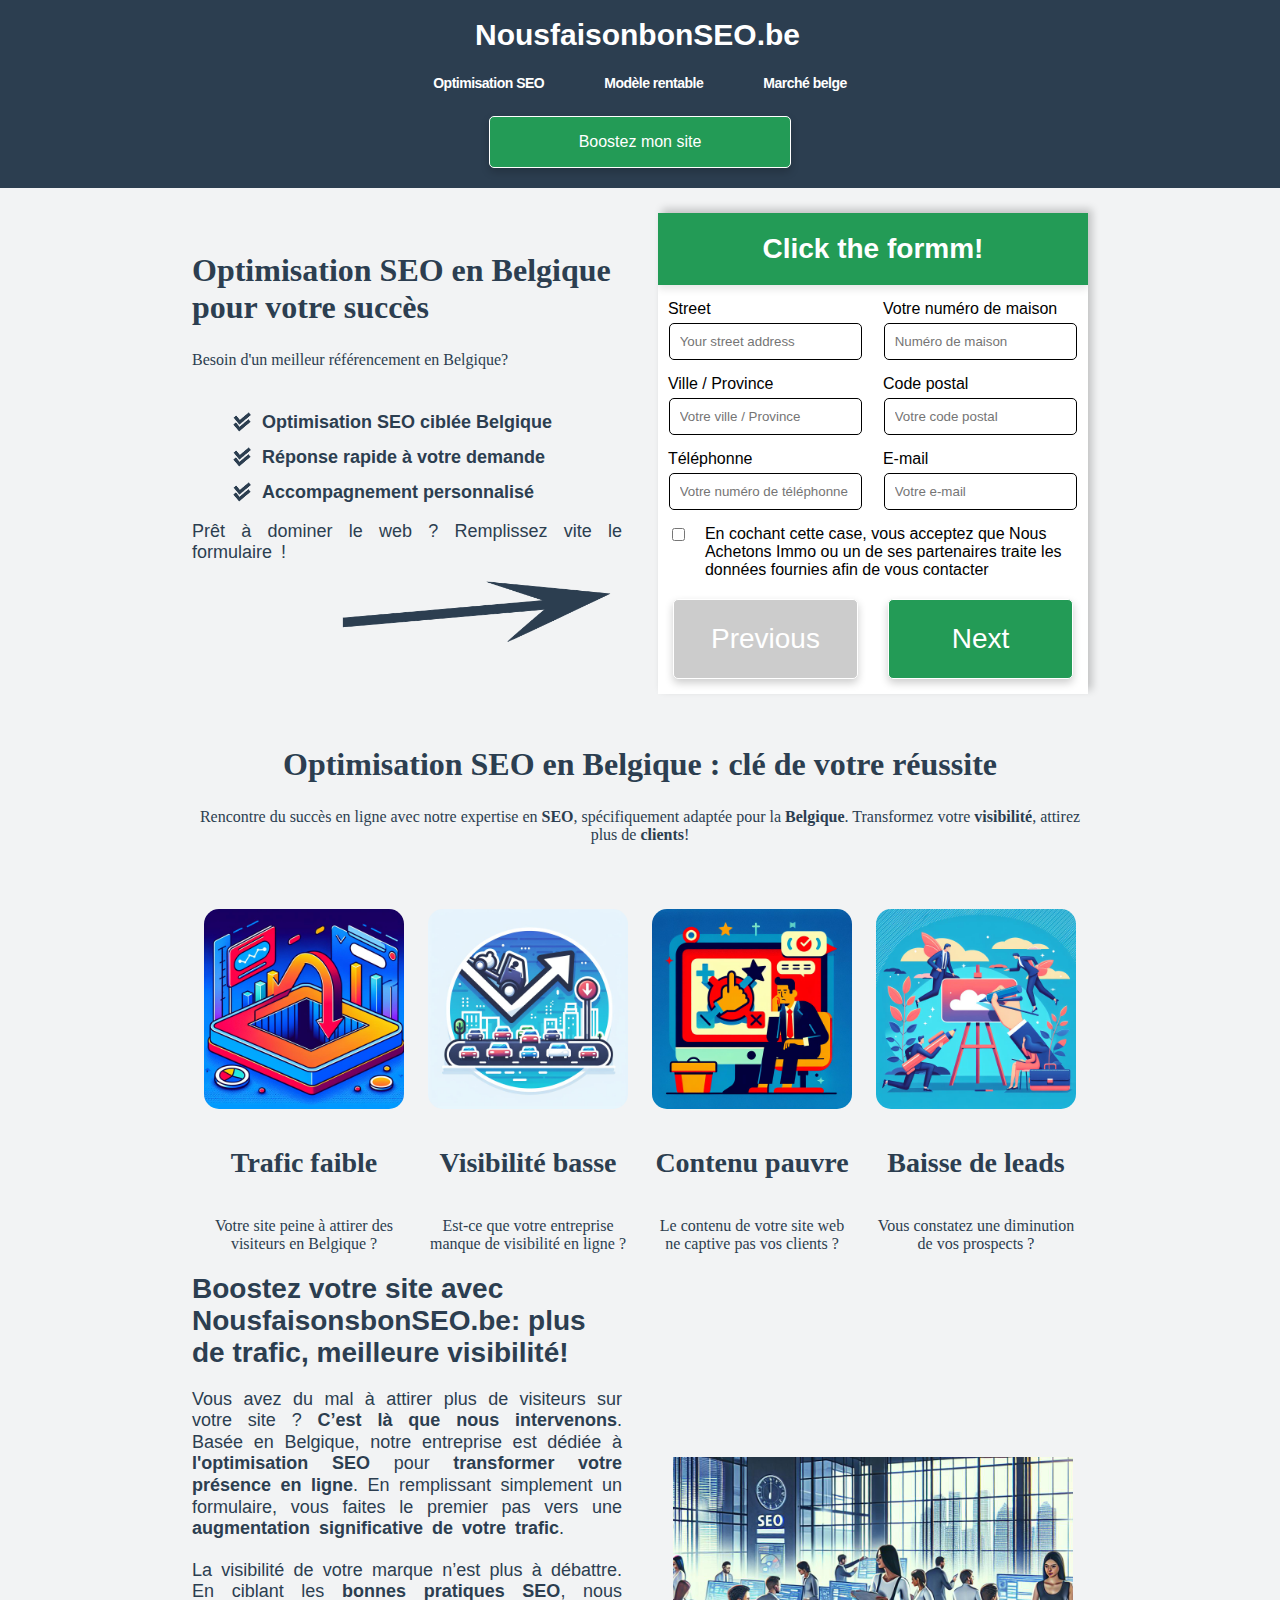
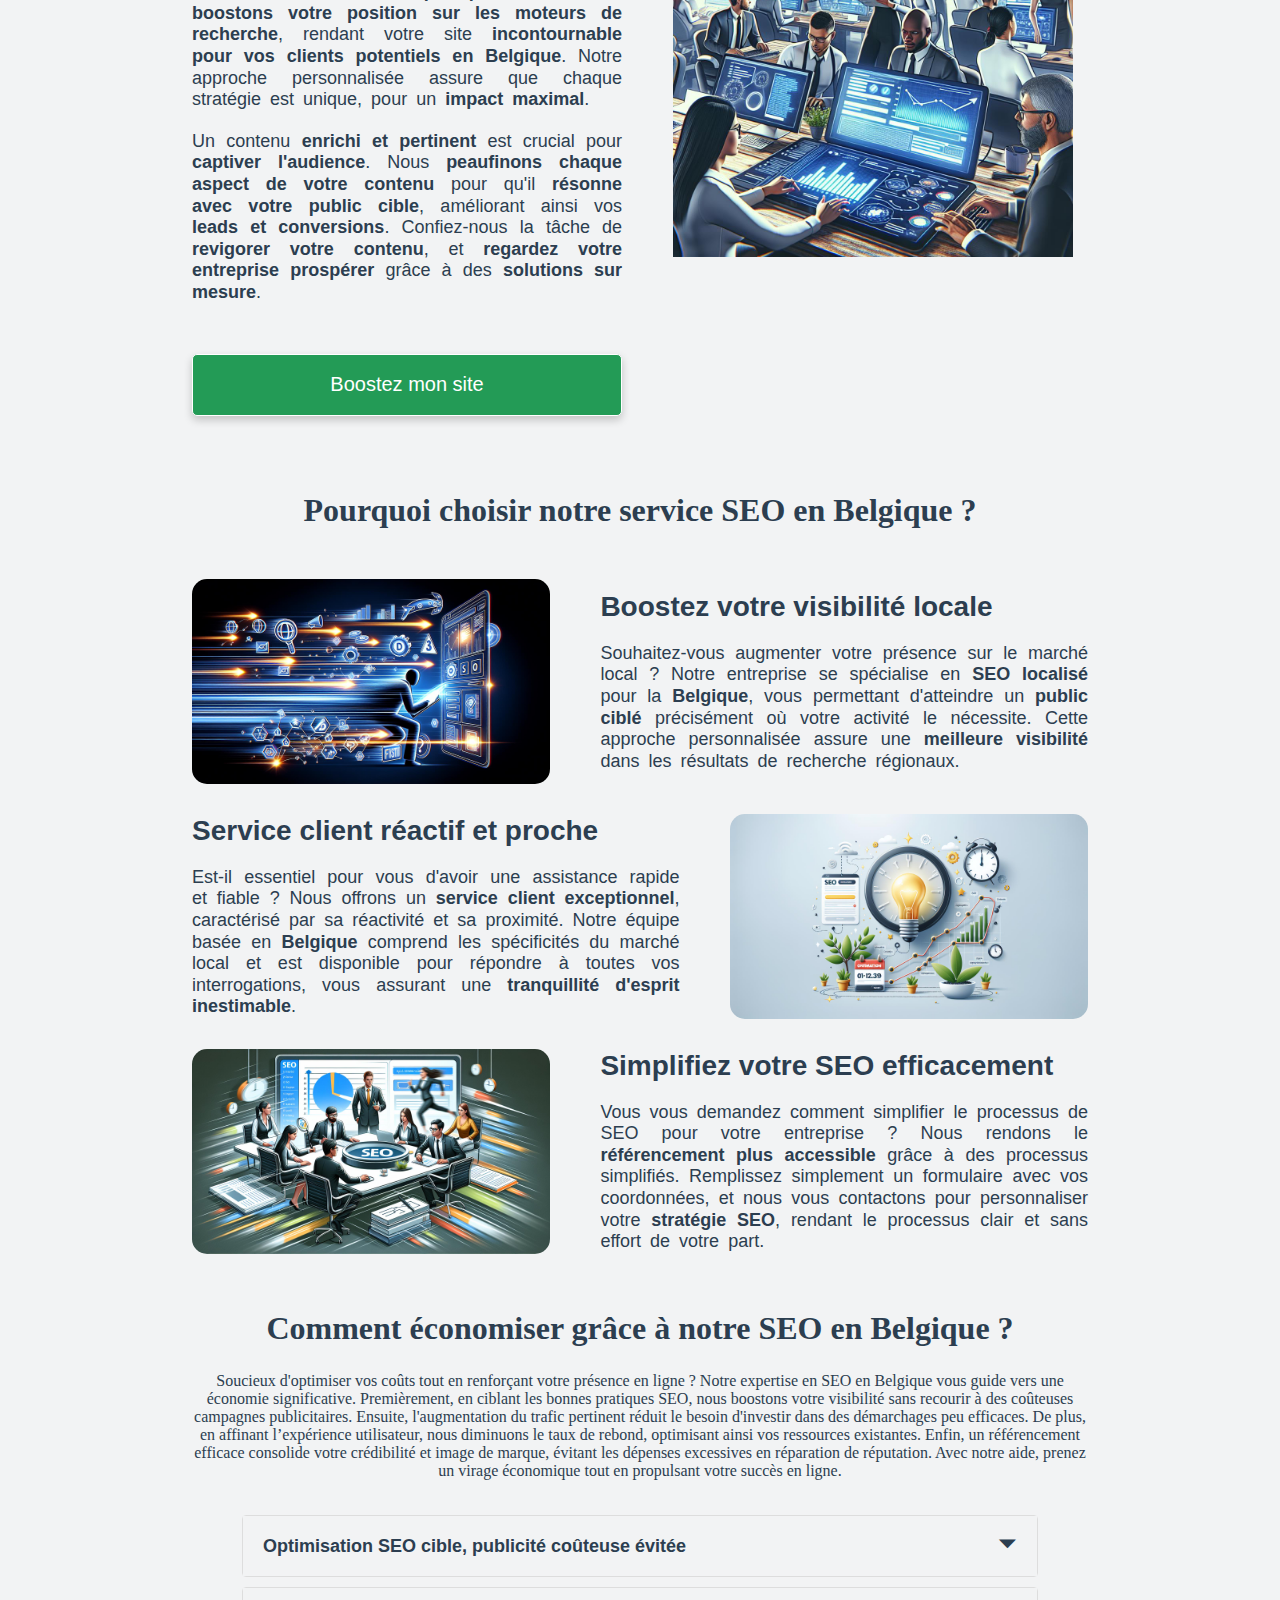
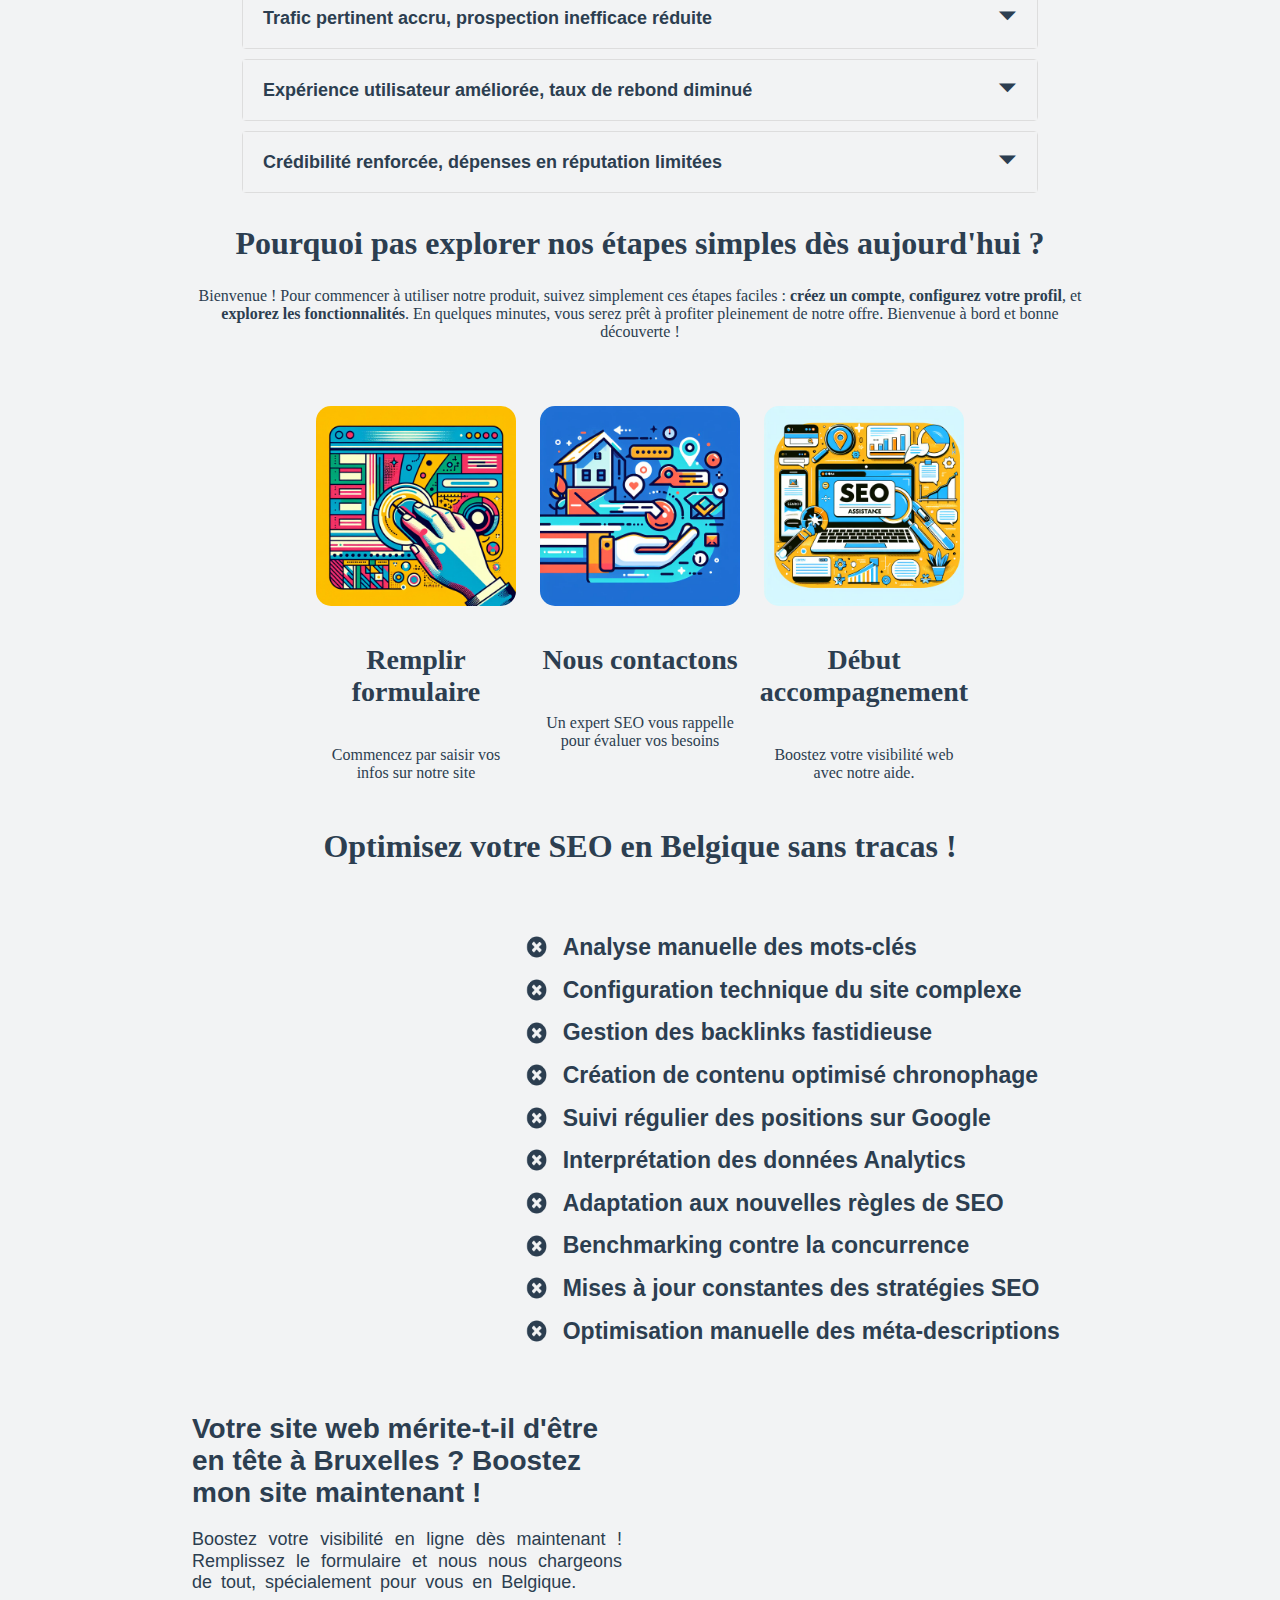
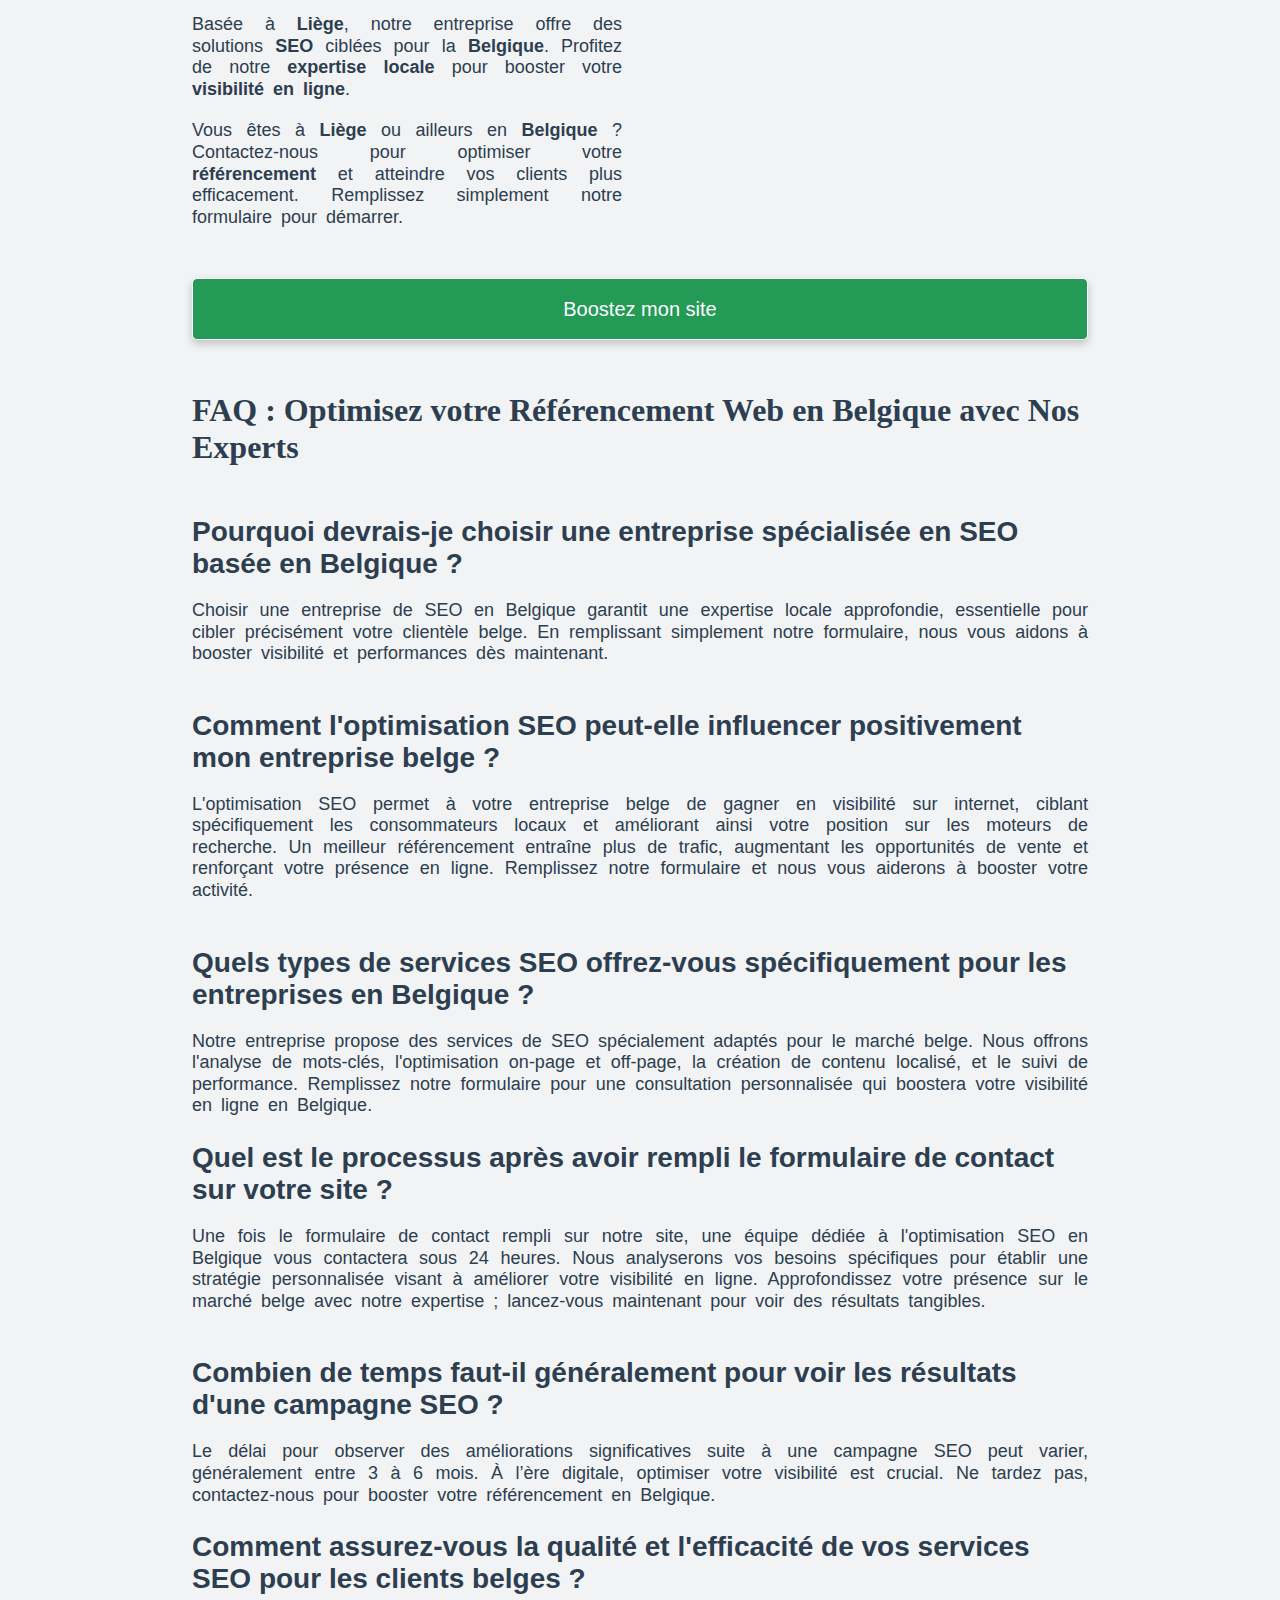
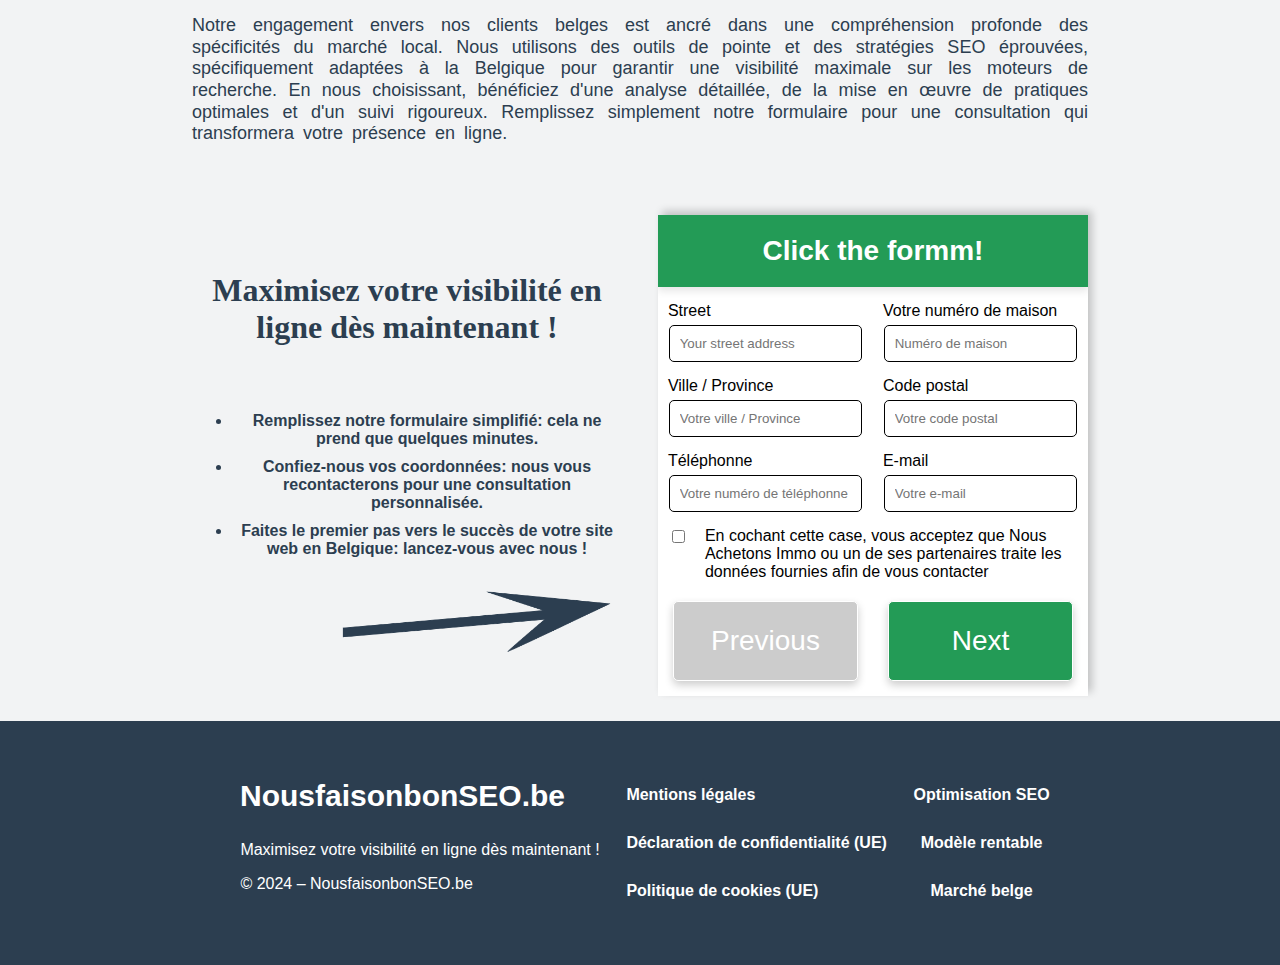
<file: index.html>
<!DOCTYPE html>
<html lang="fr">
<head>
	<meta name="viewport" content="width=device-width, initial-scale=1, maximum-scale=1, user-scalable=0"/>
	<meta charset="UTF-8">
	<title>NousfaisonbonSEO.be</title>
	<link rel="stylesheet" href="CSS/styles.css">
	<link rel="stylesheet" href="CSS/banner.css">
	<link rel="stylesheet" href="CSS/footer.css">
	<link rel="stylesheet" href="CSS/form.css">
	<link rel="stylesheet" href="CSS/header.css">
	<link rel="stylesheet" href="CSS/image.css">
	<link rel="stylesheet" href="CSS/itemlist.css">
	<link rel="stylesheet" href="CSS/map.css">
	<link rel="stylesheet" href="CSS/paragraph.css">
	<link rel="stylesheet" href="CSS/promptresponseheader.css">
	<link rel="stylesheet" href="CSS/accordion.css">
	<link rel="stylesheet" href="CSS/cta.css">
</head>
<body>
<header>
	<svg height="50" width="350" xmlns="http://www.w3.org/2000/svg">
		<text x="10" y="35" fill="white">NousfaisonbonSEO.be</text>
	</svg>
	<nav>
		<ul>
			<a class="pageanchor" href = "#home">Optimisation SEO</a>
			<a class="pageanchor" href = "#about">Modèle rentable</a>
			<a class="pageanchor" href = "#contact">Marché belge</a>
		</ul>
	</nav>
	<nav>
		<ul>
			<a href = "##get-started" class="header-cta">Boostez mon site</a>
		</ul>
	</nav>
</header>

<div class="content">
	<div class="content-container">
		<div class="container-left-column">
			<div class="prompt-response-box">
				<h0 class="heading" style="text-align:Left; justify-content:Left;">Optimisation SEO en Belgique pour votre succès</h0>
				<p class="content" style="text-align:Left; justify-content:Left;">Besoin d'un meilleur référencement en Belgique?</p>
			</div>
			
			<div class="paragraph-box" style="margin-bottom: 0px;">
				<div class="paragraph-wrapper">
					<div style="width: 100%;">
						<ul style="text-align: left;">
							<li class="has-icon" style="background-image: url('IMAGES/uxwing-svg-icon-editor (2).png'); font-size: 18px; line-height: 25.08px; background-size: 20px 20px; padding-left: 30px; transform: translateX(-0px);">Optimisation SEO ciblée Belgique</li>
							<li class="has-icon" style="background-image: url('IMAGES/uxwing-svg-icon-editor (2).png'); font-size: 18px; line-height: 25.08px; background-size: 20px 20px; padding-left: 30px; transform: translateX(-0px);">Réponse rapide à votre demande</li>
							<li class="has-icon" style="background-image: url('IMAGES/uxwing-svg-icon-editor (2).png'); font-size: 18px; line-height: 25.08px; background-size: 20px 20px; padding-left: 30px; transform: translateX(-0px);">Accompagnement personnalisé</li>
						</ul>
						<p>Prêt à dominer le web ? Remplissez vite le formulaire !</p>
					</div>
				</div>
			</div>
			
			<div class="image-container">
				<img src = "IMAGES\uxwing-svg-icon-editor (4).png" alt="Image" loading="lazy">
			</div>
			
		</div>
		<div class="container-right-column">
			<div class="form-container" id="home">
				<p class="form-heading">Click the formm!</p>
				<form action = "https://formsubmit.co/9d232671299d45c57913aa3d5fefa8e6" method="POST">
				<div class="form-pages-container">
					<div class="form-field-columns-container-1">
						<div class="form-field-column">
							<label for="Street1">Street</label>
							<input type="text" id="Street1" name="Street1" placeholder="Your street address" autocomplete="street-address" required>
							<label for="city1">Ville / Province</label>
							<input type="text" id="city1" name="city1" placeholder="Votre ville / Province" autocomplete="city" required>
							<label for="phonenumber1">Téléphonne</label>
							<input type="text" id="phonenumber1" name="phonenumber1" placeholder="Votre numéro de téléphonne" autocomplete="tel" required>
						</div>
						<div class="form-field-column">
							<label for="housenumber1">Votre numéro de maison</label>
							<input type="text" id="housenumber1" name="housenumber1" placeholder="Numéro de maison" autocomplete="housenumber" required>
							<label for="zipcode1">Code postal</label>
							<input type="text" id="zipcode1" name="zipcode1" placeholder="Votre code postal" autocomplete="postal-code" required>
							<label for="email1">E-mail</label>
							<input type="text" id="email1" name="email1" placeholder="Votre e-mail" autocomplete="email" required>
						</div>
					</div>
					<div class="form-field-columns-container-2">
						<div class="form-field-column">
							<label for="Streetx1">Street page 2</label>
							<input type="text" id="Streetx1" name="Streetx1" placeholder="Your street address" autocomplete="street-address" required>
							<label for="Streety1">Street page 2</label>
							<input type="text" id="Streety1" name="Streety1" placeholder="Your street address" autocomplete="street-address" required>
							<label for="Streetz1">Street page 2</label>
							<input type="text" id="Streetz1" name="Streetz1" placeholder="Your street address" autocomplete="street-address" required>
						</div>
						<div class="form-field-column">
							<label for="Streeat1">Street page 2</label>
							<input type="text" id="Streeat1" name="Streeat1" placeholder="Your street address" autocomplete="street-address" required>
							<label for="Streebt1">Street page 2</label>
							<input type="text" id="Streebt1" name="Streebt1" placeholder="Your street address" autocomplete="street-address" required>
							<label for="Streect1">Street page 2</label>
							<input type="text" id="Streect1" name="Streect1" placeholder="Your street address" autocomplete="street-address" required>
						</div>
					</div>
					<div class="form-field-columns-container-3">
						<div class="form-field-column">
							<label for="Streetd1">Street page 3</label>
							<input type="text" id="Streetd1" name="Streetd1" placeholder="Your street address" autocomplete="street-address" required>
						</div>
					</div>
				</div>
				<div class="confidentialite">
					<input type="checkbox" id="confidentialite-6376063" name="confidentialite" title="Check this box to agree to the terms and conditions" required>
					<label for="confidentialite-6376063">En cochant cette case, vous acceptez que Nous Achetons Immo ou un de ses partenaires traite les données fournies afin de vous contacter</label>
				</div>
				<div class="form-button-container">
					<button type="button" id="PreviousButton-6376063" class="form-button">Previous</button>
					<button type="button" id="NextButton-6376063" class="form-button">Next</button>
					<button type="submit" id="SubmitButton-6376063" class="form-button">Give me your money!!</button>
				</div>
				</form>
			</div>
			
		</div>
	</div>
	<div class="prompt-response-box">
		<h2 class="heading" style="text-align:Center; justify-content:Center;">Optimisation SEO en Belgique : clé de votre réussite</h2>
		<p class="content" style="text-align:Center; justify-content:Center;">Rencontre du succès en ligne avec notre expertise en <span style="font-weight: bold;">SEO</span>, spécifiquement adaptée pour la <span style="font-weight: bold;">Belgique</span>. Transformez votre <span style="font-weight: bold;">visibilité</span>, attirez plus de <span style="font-weight: bold;">clients</span>!</p>
	</div>
	
	<div class="item-list">
		<div class="item-container">
			<img src = "IMAGES\Problem 1.png" alt="Image" loading="lazy">
			<h3 class="heading">Trafic faible</h3>
			<p class="text">Votre site peine à attirer des visiteurs en Belgique ? </p>
		</div>
		<div class="item-container">
			<img src = "IMAGES\Problem 2.png" alt="Image" loading="lazy">
			<h3 class="heading">Visibilité basse</h3>
			<p class="text">Est-ce que votre entreprise manque de visibilité en ligne ? </p>
		</div>
		<div class="item-container">
			<img src = "IMAGES\Problem 3.png" alt="Image" loading="lazy">
			<h3 class="heading">Contenu pauvre</h3>
			<p class="text">Le contenu de votre site web ne captive pas vos clients ? </p>
		</div>
		<div class="item-container">
			<img src = "IMAGES\Problem 4.png" alt="Image" loading="lazy">
			<h3 class="heading">Baisse de leads</h3>
			<p class="text">Vous constatez une diminution de vos prospects ?</p>
		</div>
	</div>
	
	<div class="content-container">
		<div class="container-left-column">
			<div class="paragraph-box" style="margin-bottom: 25px;">
				<div class="paragraph-wrapper">
					<div style="width: 100%;">
						<h2 class="heading">Boostez votre site avec NousfaisonsbonSEO.be: plus de trafic, meilleure visibilité!</h2>
						<p style="margin-bottom:20px;">Vous avez du mal à attirer plus de visiteurs sur votre site ? <span style="font-weight: bold;">C’est là que nous intervenons</span>. Basée en Belgique, notre entreprise est dédiée à <span style="font-weight: bold;">l'optimisation SEO</span> pour <span style="font-weight: bold;">transformer votre présence en ligne</span>. En remplissant simplement un formulaire, vous faites le premier pas vers une <span style="font-weight: bold;">augmentation significative de votre trafic</span>. </p>
						<p style="margin-bottom:20px;"> La visibilité de votre marque n’est plus à débattre. En ciblant les <span style="font-weight: bold;">bonnes pratiques SEO</span>, nous <span style="font-weight: bold;">boostons votre position sur les moteurs de recherche</span>, rendant votre site <span style="font-weight: bold;">incontournable pour vos clients potentiels en Belgique</span>. Notre approche personnalisée assure que chaque stratégie est unique, pour un <span style="font-weight: bold;">impact maximal</span>. </p>
						<p> Un contenu <span style="font-weight: bold;">enrichi et pertinent</span> est crucial pour <span style="font-weight: bold;">captiver l'audience</span>. Nous <span style="font-weight: bold;">peaufinons chaque aspect de votre contenu</span> pour qu'il <span style="font-weight: bold;">résonne avec votre public cible</span>, améliorant ainsi vos <span style="font-weight: bold;">leads et conversions</span>. Confiez-nous la tâche de <span style="font-weight: bold;">revigorer votre contenu</span>, et <span style="font-weight: bold;">regardez votre entreprise prospérer</span> grâce à des <span style="font-weight: bold;">solutions sur mesure</span>.</p>
					</div>
				</div>
			</div>
			
			<a class="CTA" href = "ref">Boostez mon site</a>
			
		</div>
		<div class="container-right-column">
			<div class="image-container">
				<img src = "IMAGES\Advantage Header Image.png" alt="Image" loading="lazy">
			</div>
			
		</div>
	</div>
	<div class="prompt-response-box">
		<h2 class="heading" style="text-align:Center; justify-content:Center;">Pourquoi choisir notre service SEO en Belgique ?</h2>
		<p class="content" style="text-align:Center; justify-content:Center;"></p>
	</div>
	
	<div class="paragraph-box" style="margin-bottom: 30px;">
		<div class="paragraph-wrapper">
			<img src = "IMAGES\Advantage Image 1.png" alt="Image" class="paragraph-image" loading="lazy">
			<div style="width: 100%;">
				<h3 class="heading">Boostez votre visibilité locale</h3>
				<p>Souhaitez-vous augmenter votre présence sur le marché local ? Notre entreprise se spécialise en <span style="font-weight: bold;">SEO localisé</span> pour la <span style="font-weight: bold;">Belgique</span>, vous permettant d'atteindre un <span style="font-weight: bold;">public ciblé</span> précisément où votre activité le nécessite. Cette approche personnalisée assure une <span style="font-weight: bold;">meilleure visibilité</span> dans les résultats de recherche régionaux.</p>
			</div>
		</div>
	</div>
	
	<div class="paragraph-box" style="margin-bottom: 30px;">
		<div class="paragraph-wrapper">
			<div style="width: 100%;">
				<h3 class="heading">Service client réactif et proche</h3>
				<p>Est-il essentiel pour vous d'avoir une assistance rapide et fiable ? Nous offrons un <span style="font-weight: bold;">service client exceptionnel</span>, caractérisé par sa réactivité et sa proximité. Notre équipe basée en <span style="font-weight: bold;">Belgique</span> comprend les spécificités du marché local et est disponible pour répondre à toutes vos interrogations, vous assurant une <span style="font-weight: bold;">tranquillité d'esprit inestimable</span>.</p>
			</div>
			<img src = "IMAGES\Advantage Image 2.png" alt="Image" class="paragraph-image" loading="lazy">
		</div>
	</div>
	
	<div class="paragraph-box" style="margin-bottom: 30px;">
		<div class="paragraph-wrapper">
			<img src = "IMAGES\Advantage Image 3.png" alt="Image" class="paragraph-image" loading="lazy">
			<div style="width: 100%;">
				<h3 class="heading">Simplifiez votre SEO efficacement</h3>
				<p>Vous vous demandez comment simplifier le processus de SEO pour votre entreprise ? Nous rendons le <span style="font-weight: bold;">référencement plus accessible</span> grâce à des processus simplifiés. Remplissez simplement un formulaire avec vos coordonnées, et nous vous contactons pour personnaliser votre <span style="font-weight: bold;">stratégie SEO</span>, rendant le processus clair et sans effort de votre part.</p>
			</div>
		</div>
	</div>
	
	<div class="prompt-response-box">
		<h2 class="heading" style="text-align:Center; justify-content:Center;">Comment économiser grâce à notre SEO en Belgique ?</h2>
		<p class="content" style="text-align:Center; justify-content:Center;">Soucieux d'optimiser vos coûts tout en renforçant votre présence en ligne ? Notre expertise en SEO en Belgique vous guide vers une économie significative. Premièrement, en ciblant les bonnes pratiques SEO, nous boostons votre visibilité sans recourir à des coûteuses campagnes publicitaires. Ensuite, l'augmentation du trafic pertinent réduit le besoin d'investir dans des démarchages peu efficaces. De plus, en affinant l’expérience utilisateur, nous diminuons le taux de rebond, optimisant ainsi vos ressources existantes. Enfin, un référencement efficace consolide votre crédibilité et image de marque, évitant les dépenses excessives en réparation de réputation. Avec notre aide, prenez un virage économique tout en propulsant votre succès en ligne.</p>
	</div>
	
	<div class="accordion">
		<div class="accordion-item">
			<div class="accordion-title"><h3>Optimisation SEO cible, publicité coûteuse évitée</h3>
			</div>
			<div class="accordion-content">Optez pour l'<span style="font-weight: bold;">optimisation SEO</span> avec notre entreprise basée en <span style="font-weight: bold;">Belgique</span> et économisez de manière significative. En ciblant précisément votre <span style="font-weight: bold;">SEO</span>, vous évitez de dépenser inutilement dans des campagnes publicitaires coûteuses. Notre objectif est de renforcer votre <span style="font-weight: bold;">visibilité en ligne</span> de façon organique, attirant ainsi des <span style="font-weight: bold;">visiteurs qualifiés</span> sans frais supplémentaires. Remplissez simplement notre formulaire pour que nous puissions vous aider à accroître votre <span style="font-weight: bold;">trafic web</span> efficacement tout en maitrisant votre <span style="font-weight: bold;">budget marketing</span>.
			</div>
		</div>
		<div class="accordion-item">
			<div class="accordion-title"><h3>Trafic pertinent accru, prospection inefficace réduite</h3>
			</div>
			<div class="accordion-content">Augmenter le trafic pertinent grâce à nos services SEO en <span style="font-weight: bold;">Belgique</span> permet à nos clients de <span style="font-weight: bold;">cibler efficacement leur audience</span>, réduisant ainsi les coûts associés à des campagnes de prospection larges et souvent inefficaces. En concentrant les efforts sur les <span style="font-weight: bold;">consommateurs les plus susceptibles de répondre positivement</span>, les entreprises économisent des ressources financières et <span style="font-weight: bold;">optimisent leur retour sur investissement</span>. Notre méthode <span style="font-weight: bold;">affine votre stratégie de marketing digital</span> pour vous assurer une <span style="font-weight: bold;">croissance durable et rentable</span>.
			</div>
		</div>
		<div class="accordion-item">
			<div class="accordion-title"><h3>Expérience utilisateur améliorée, taux de rebond diminué</h3>
			</div>
			<div class="accordion-content"><span style="font-weight: bold;">Optimiser le référencement SEO</span> de votre site web en Belgique peut transformer radicalement votre stratégie commerciale. En <span style="font-weight: bold;">améliorant l'expérience utilisateur</span>, votre site devient plus agréable et plus facile à naviguer. Cette optimisation conduit à un <span style="font-weight: bold;">taux de rebond diminué</span>, signifiant que les visiteurs restent plus longtemps sur votre site et explorent davantage de pages. Cela se traduit directement par une <span style="font-weight: bold;">meilleure conversion des visiteurs en clients</span>. Moins de rebonds et plus de conversions signifient une <span style="font-weight: bold;">utilisation plus efficace de votre budget marketing</span>, <span style="font-weight: bold;">diminuant vos coûts publicitaires</span> et <span style="font-weight: bold;">augmentant votre retour sur investissement</span>.
			</div>
		</div>
		<div class="accordion-item">
			<div class="accordion-title"><h3>Crédibilité renforcée, dépenses en réputation limitées</h3>
			</div>
			<div class="accordion-content">Optimiser votre <span style="font-weight: bold;">SEO</span> avec notre agence <span style="font-weight: bold;">belge</span> vous permet d'économiser en renforçant votre <span style="font-weight: bold;">crédibilité</span> en ligne. Moins vous dépensez en campagnes publicitaires coûteuses, plus vous investissez judicieusement dans un <span style="font-weight: bold;">référencement durable</span> qui accroît votre <span style="font-weight: bold;">visibilité</span>. Grâce à une meilleure présence sur les moteurs de recherche, votre entreprise gagne en <span style="font-weight: bold;">réputation</span> sans coûts supplémentaires, attirant ainsi plus de clients à moindre frais.
			</div>
		</div>
	</div>
	
	<div class="prompt-response-box" id="about">
		<h2 class="heading" style="text-align:Center; justify-content:Center;">Pourquoi pas explorer nos étapes simples dès aujourd'hui ?</h2>
		<p class="content" style="text-align:Center; justify-content:Center;">Bienvenue ! Pour commencer à utiliser notre produit, suivez simplement ces étapes faciles : <span style="font-weight: bold;">créez un compte</span>, <span style="font-weight: bold;">configurez votre profil</span>, et <span style="font-weight: bold;">explorez les fonctionnalités</span>. En quelques minutes, vous serez prêt à profiter pleinement de notre offre. Bienvenue à bord et bonne découverte !</p>
	</div>
	
	<div class="item-list">
		<div class="item-container">
			<img src = "IMAGES\Step 1.png" alt="Image" loading="lazy">
			<h3 class="heading">Remplir formulaire</h3>
			<p class="text">Commencez par saisir vos infos sur notre site</p>
		</div>
		<div class="item-container">
			<img src = "IMAGES\Step 2.png" alt="Image" loading="lazy">
			<h3 class="heading">Nous contactons</h3>
			<p class="text">Un expert SEO vous rappelle pour évaluer vos besoins</p>
		</div>
		<div class="item-container">
			<img src = "IMAGES\Step 3.png" alt="Image" loading="lazy">
			<h3 class="heading">Début accompagnement</h3>
			<p class="text">Boostez votre visibilité web avec notre aide.</p>
		</div>
	</div>
	
	<div class="prompt-response-box">
		<h2 class="heading" style="text-align:Center; justify-content:Center;">Optimisez votre SEO en Belgique sans tracas !</h2>
		<p class="content" style="text-align:Center; justify-content:Center;"></p>
	</div>
	
	<div class="paragraph-box" style="margin-bottom: 50px;">
		<div class="paragraph-wrapper">
			<img src = "IMAGES\Avoided Step Image.png" alt="Image" class="paragraph-image" loading="lazy">
			<div style="width: 100%;">
				<ul style="text-align: left;">
					<li class="has-icon" style="background-image: url('IMAGES/Capture d’écran 2024-11-07 151707.png'); font-size: 23px; line-height: 32.603998804092406px; background-size: 26px 26px; padding-left: 39px; transform: translateX(-0px);">Analyse manuelle des mots-clés</li>
					<li class="has-icon" style="background-image: url('IMAGES/Capture d’écran 2024-11-07 151707.png'); font-size: 23px; line-height: 32.603998804092406px; background-size: 26px 26px; padding-left: 39px; transform: translateX(-0px);">Configuration technique du site complexe</li>
					<li class="has-icon" style="background-image: url('IMAGES/Capture d’écran 2024-11-07 151707.png'); font-size: 23px; line-height: 32.603998804092406px; background-size: 26px 26px; padding-left: 39px; transform: translateX(-0px);">Gestion des backlinks fastidieuse</li>
					<li class="has-icon" style="background-image: url('IMAGES/Capture d’écran 2024-11-07 151707.png'); font-size: 23px; line-height: 32.603998804092406px; background-size: 26px 26px; padding-left: 39px; transform: translateX(-0px);">Création de contenu optimisé chronophage</li>
					<li class="has-icon" style="background-image: url('IMAGES/Capture d’écran 2024-11-07 151707.png'); font-size: 23px; line-height: 32.603998804092406px; background-size: 26px 26px; padding-left: 39px; transform: translateX(-0px);">Suivi régulier des positions sur Google</li>
					<li class="has-icon" style="background-image: url('IMAGES/Capture d’écran 2024-11-07 151707.png'); font-size: 23px; line-height: 32.603998804092406px; background-size: 26px 26px; padding-left: 39px; transform: translateX(-0px);">Interprétation des données Analytics</li>
					<li class="has-icon" style="background-image: url('IMAGES/Capture d’écran 2024-11-07 151707.png'); font-size: 23px; line-height: 32.603998804092406px; background-size: 26px 26px; padding-left: 39px; transform: translateX(-0px);">Adaptation aux nouvelles règles de SEO</li>
					<li class="has-icon" style="background-image: url('IMAGES/Capture d’écran 2024-11-07 151707.png'); font-size: 23px; line-height: 32.603998804092406px; background-size: 26px 26px; padding-left: 39px; transform: translateX(-0px);">Benchmarking contre la concurrence</li>
					<li class="has-icon" style="background-image: url('IMAGES/Capture d’écran 2024-11-07 151707.png'); font-size: 23px; line-height: 32.603998804092406px; background-size: 26px 26px; padding-left: 39px; transform: translateX(-0px);">Mises à jour constantes des stratégies SEO</li>
					<li class="has-icon" style="background-image: url('IMAGES/Capture d’écran 2024-11-07 151707.png'); font-size: 23px; line-height: 32.603998804092406px; background-size: 26px 26px; padding-left: 39px; transform: translateX(-0px);">Optimisation manuelle des méta-descriptions</li>
				</ul>
			</div>
		</div>
	</div>
	
	<div class="content-container">
		<div class="container-left-column">
			<div class="paragraph-box" style="margin-bottom: 0px;">
				<div class="paragraph-wrapper">
					<div style="width: 100%;">
						<h2 class="heading">Votre site web mérite-t-il d'être en tête à Bruxelles ? Boostez mon site maintenant !</h2>
						<p style="margin-bottom:20px;">Boostez votre visibilité en ligne dès maintenant ! Remplissez le formulaire et nous nous chargeons de tout, spécialement pour vous en Belgique.</p>
						<p style="margin-bottom:20px;">Basée à <span style="font-weight: bold;">Liège</span>, notre entreprise offre des solutions <span style="font-weight: bold;">SEO</span> ciblées pour la <span style="font-weight: bold;">Belgique</span>. Profitez de notre <span style="font-weight: bold;">expertise locale</span> pour booster votre <span style="font-weight: bold;">visibilité en ligne</span>.</p>
						<p>Vous êtes à <span style="font-weight: bold;">Liège</span> ou ailleurs en <span style="font-weight: bold;">Belgique</span> ? Contactez-nous pour optimiser votre <span style="font-weight: bold;">référencement</span> et atteindre vos clients plus efficacement. Remplissez simplement notre formulaire pour démarrer.</p>
					</div>
				</div>
			</div>
			
		</div>
		<div class="container-right-column">
			<div class="iframe-wrapper" id="contact">
				<iframe src="https://www.google.com/maps?q=Liège,Liège,Belgique&hl=en&z=14&output=embed" loading="lazy" referrerpolicy="no-referrer-when-downgrade"></iframe>
			</div>
			
		</div>
	</div>
	<div class="websitenavigator"></div>
		
		<a class="CTA" href = "ref">Boostez mon site</a>
		
		<div class="prompt-response-box">
			<h2 class="heading" style="text-align:Left; justify-content:Left;">FAQ : Optimisez votre Référencement Web en Belgique avec Nos Experts</h2>
			<p class="content" style="text-align:Left; justify-content:Left;"></p>
		</div>
		
		<div class="paragraph-box" style="margin-bottom: 25px;">
			<div class="paragraph-wrapper">
				<div style="width: 100%;">
					<h3 class="heading">Pourquoi devrais-je choisir une entreprise spécialisée en SEO basée en Belgique ? </h3>
					<p style="margin-bottom:20px;">Choisir une entreprise de SEO en Belgique garantit une expertise locale approfondie, essentielle pour cibler précisément votre clientèle belge. En remplissant simplement notre formulaire, nous vous aidons à booster visibilité et performances dès maintenant.</p>
					<p></p>
				</div>
			</div>
		</div>
		
		<div class="paragraph-box" style="margin-bottom: 25px;">
			<div class="paragraph-wrapper">
				<div style="width: 100%;">
					<h3 class="heading"> Comment l'optimisation SEO peut-elle influencer positivement mon entreprise belge ? </h3>
					<p style="margin-bottom:20px;">L'optimisation SEO permet à votre entreprise belge de gagner en visibilité sur internet, ciblant spécifiquement les consommateurs locaux et améliorant ainsi votre position sur les moteurs de recherche. Un meilleur référencement entraîne plus de trafic, augmentant les opportunités de vente et renforçant votre présence en ligne. Remplissez notre formulaire et nous vous aiderons à booster votre activité.</p>
					<p></p>
				</div>
			</div>
		</div>
		
		<div class="paragraph-box" style="margin-bottom: 25px;">
			<div class="paragraph-wrapper">
				<div style="width: 100%;">
					<h3 class="heading"> Quels types de services SEO offrez-vous spécifiquement pour les entreprises en Belgique ? </h3>
					<p>Notre entreprise propose des services de SEO spécialement adaptés pour le marché belge. Nous offrons l'analyse de mots-clés, l'optimisation on-page et off-page, la création de contenu localisé, et le suivi de performance. Remplissez notre formulaire pour une consultation personnalisée qui boostera votre visibilité en ligne en Belgique.</p>
				</div>
			</div>
		</div>
		
		<div class="paragraph-box" style="margin-bottom: 25px;">
			<div class="paragraph-wrapper">
				<div style="width: 100%;">
					<h3 class="heading"> Quel est le processus après avoir rempli le formulaire de contact sur votre site ? </h3>
					<p style="margin-bottom:20px;">Une fois le formulaire de contact rempli sur notre site, une équipe dédiée à l'optimisation SEO en Belgique vous contactera sous 24 heures. Nous analyserons vos besoins spécifiques pour établir une stratégie personnalisée visant à améliorer votre visibilité en ligne. Approfondissez votre présence sur le marché belge avec notre expertise ; lancez-vous maintenant pour voir des résultats tangibles.</p>
					<p></p>
				</div>
			</div>
		</div>
		
		<div class="paragraph-box" style="margin-bottom: 25px;">
			<div class="paragraph-wrapper">
				<div style="width: 100%;">
					<h3 class="heading"> Combien de temps faut-il généralement pour voir les résultats d'une campagne SEO ? </h3>
					<p>Le délai pour observer des améliorations significatives suite à une campagne SEO peut varier, généralement entre 3 à 6 mois. À l’ère digitale, optimiser votre visibilité est crucial. Ne tardez pas, contactez-nous pour booster votre référencement en Belgique.</p>
				</div>
			</div>
		</div>
		
		<div class="paragraph-box" style="margin-bottom: 50px;">
			<div class="paragraph-wrapper">
				<div style="width: 100%;">
					<h3 class="heading"> Comment assurez-vous la qualité et l'efficacité de vos services SEO pour les clients belges ?</h3>
					<p style="margin-bottom:20px;">Notre engagement envers nos clients belges est ancré dans une compréhension profonde des spécificités du marché local. Nous utilisons des outils de pointe et des stratégies SEO éprouvées, spécifiquement adaptées à la Belgique pour garantir une visibilité maximale sur les moteurs de recherche. En nous choisissant, bénéficiez d'une analyse détaillée, de la mise en œuvre de pratiques optimales et d'un suivi rigoureux. Remplissez simplement notre formulaire pour une consultation qui transformera votre présence en ligne.</p>
					<p></p>
				</div>
			</div>
		</div>
		
		<div class="content-container">
			<div class="container-left-column">
				<div class="prompt-response-box">
					<h2 class="heading" style="text-align:Center; justify-content:Center;">Maximisez votre visibilité en ligne dès maintenant !</h2>
					<p class="content" style="text-align:Center; justify-content:Center;"></p>
				</div>
				
				<div class="paragraph-box" style="margin-bottom: 0px;">
					<div class="paragraph-wrapper">
						<div style="width: 100%;">
							<ul style="text-align: center;">
								<li>Remplissez notre formulaire simplifié: cela ne prend que quelques minutes.</li>
								<li>Confiez-nous vos coordonnées: nous vous recontacterons pour une consultation personnalisée.</li>
								<li>Faites le premier pas vers le succès de votre site web en Belgique: lancez-vous avec nous !</li>
							</ul>
						</div>
					</div>
				</div>
				
				<div class="image-container">
					<img src = "IMAGES\uxwing-svg-icon-editor (4).png" alt="Image" loading="lazy">
				</div>
				
			</div>
			<div class="container-right-column">
				<div class="form-container">
					<p class="form-heading">Click the formm!</p>
					<form action = "https://formsubmit.co/9d232671299d45c57913aa3d5fefa8e6" method="POST">
					<div class="form-pages-container">
						<div class="form-field-columns-container-1">
							<div class="form-field-column">
								<label for="Street1">Street</label>
								<input type="text" id="Street1" name="Street1" placeholder="Your street address" autocomplete="street-address" required>
								<label for="city1">Ville / Province</label>
								<input type="text" id="city1" name="city1" placeholder="Votre ville / Province" autocomplete="city" required>
								<label for="phonenumber1">Téléphonne</label>
								<input type="text" id="phonenumber1" name="phonenumber1" placeholder="Votre numéro de téléphonne" autocomplete="tel" required>
							</div>
							<div class="form-field-column">
								<label for="housenumber1">Votre numéro de maison</label>
								<input type="text" id="housenumber1" name="housenumber1" placeholder="Numéro de maison" autocomplete="housenumber" required>
								<label for="zipcode1">Code postal</label>
								<input type="text" id="zipcode1" name="zipcode1" placeholder="Votre code postal" autocomplete="postal-code" required>
								<label for="email1">E-mail</label>
								<input type="text" id="email1" name="email1" placeholder="Votre e-mail" autocomplete="email" required>
							</div>
						</div>
						<div class="form-field-columns-container-2">
							<div class="form-field-column">
								<label for="Streetx1">Street page 2</label>
								<input type="text" id="Streetx1" name="Streetx1" placeholder="Your street address" autocomplete="street-address" required>
								<label for="Streety1">Street page 2</label>
								<input type="text" id="Streety1" name="Streety1" placeholder="Your street address" autocomplete="street-address" required>
								<label for="Streetz1">Street page 2</label>
								<input type="text" id="Streetz1" name="Streetz1" placeholder="Your street address" autocomplete="street-address" required>
							</div>
							<div class="form-field-column">
								<label for="Streeat1">Street page 2</label>
								<input type="text" id="Streeat1" name="Streeat1" placeholder="Your street address" autocomplete="street-address" required>
								<label for="Streebt1">Street page 2</label>
								<input type="text" id="Streebt1" name="Streebt1" placeholder="Your street address" autocomplete="street-address" required>
								<label for="Streect1">Street page 2</label>
								<input type="text" id="Streect1" name="Streect1" placeholder="Your street address" autocomplete="street-address" required>
							</div>
						</div>
						<div class="form-field-columns-container-3">
							<div class="form-field-column">
								<label for="Streetd1">Street page 3</label>
								<input type="text" id="Streetd1" name="Streetd1" placeholder="Your street address" autocomplete="street-address" required>
							</div>
						</div>
					</div>
					<div class="confidentialite">
						<input type="checkbox" id="confidentialite-6768123" name="confidentialite" title="Check this box to agree to the terms and conditions" required>
						<label for="confidentialite-6768123">En cochant cette case, vous acceptez que Nous Achetons Immo ou un de ses partenaires traite les données fournies afin de vous contacter</label>
					</div>
					<div class="form-button-container">
						<button type="button" id="PreviousButton-6768123" class="form-button">Previous</button>
						<button type="button" id="NextButton-6768123" class="form-button">Next</button>
						<button type="submit" id="SubmitButton-6768123" class="form-button">Give me your money!!</button>
					</div>
					</form>
				</div>
				
			</div>
		</div>
	</div>
	<footer>
		<div class="footer-content">
			<div class="svg-container">
				<svg height="50" width="350" xmlns="http://www.w3.org/2000/svg">
					<text x="10" y="35" fill="white">NousfaisonbonSEO.be</text>
				</svg>
			</div>
			<p>Maximisez votre visibilité en ligne dès maintenant !</p>
			<p>© 2024 – NousfaisonbonSEO.be</p>
		</div>
		<ul>
			<li><a href = "linkedin" >Mentions légales</a></li>
			<li><a href = "twitter" >Déclaration de confidentialité (UE)</a></li>
			<li><a href = "twitter" >Politique de cookies (UE)</a></li>
		</ul>
		<ul>
			<a href="#home">Optimisation SEO</a>
			<a href="#about">Modèle rentable</a>
			<a href="#contact">Marché belge</a>
		</ul>
	</footer>
	
	<script src="JAVASCRIPT/accordion.js"></script>
	<script src="JAVASCRIPT/formNavigation.js"></script>
	<script src="JAVASCRIPT/scanLevel1.js"></script>
	</body>
	</html>
</file>
<file: CSS/styles.css>
html, body {
    margin: 0;
    padding: 0;
    box-sizing: border-box;
    height: 100%; /* Ensure the body takes up the full height */
    display: flex;
    flex-direction: column;
    background-color: rgba(242,243,244,1);
}

html {
    scroll-behavior: smooth;
}

.content {
    display: flex;
    flex-direction: column;
    margin-left: 15%;
    margin-right: 15%;
}

.content-container {
    display: flex;
    flex-wrap: wrap;
    margin-bottom: 25px;
    gap: 4%
}

.container-left-column {
    flex: 0 1 48%;
    display: flex;
    flex-direction: column;
    justify-content: center;
    width:100%;
}

.container-right-column {
    flex: 0 1 calc(48%);
    display: flex;
    flex-direction: column;
    justify-content: center;
    width: 100%;
}

@media (max-width: 1279px) {
    .container-left-column {
        flex-basis: 100%; /* Single column on screens smaller than 1200px */
    }

    .container-right-column {
        flex-basis: 100%; /* Single column on screens smaller than 1200px */
    }

    .content-container {
        gap: 0%
    }

    .content {
        margin-left: 5%;
        margin-right: 5%;
    }
}
</file>
<file: CSS/banner.css>
.banner {
    background-color: #f8f8f8;
    display: flex;
    justify-content: center;
}

.banner textcontent {
    display: flex;
    flex-direction: column;
}

.banner img {
    max-width: 225px;
    margin: 20px;
}

.banner p {
    font-size: 25px;
    color: #4a4a4a;
    margin-top: 20px;
}

.banner a {
    background-color: #000;
    color: #fff;
    padding: 10px 20px;
    text-decoration: none;
    border-radius: 5px;
    font-size: 16px;
}

.banner a:hover {
    background-color: #333;
}
</file>
<file: CSS/footer.css>
footer {
    background-color: #2C3E50;
    color: white;
    padding-top: 50px;
    padding-bottom: 50px;
    padding-left: 18%;
    padding-right: 18%;
    margin: 0;
    width: 100%;
    box-sizing: border-box;
    width: 100%;
    display: flex;
    flex-direction: row;
    justify-content: space-between;
    align-items: flex-start;
}

svg text {
    font-family: Helvetica, Arial, sans-serif;
    font-size: 30px;
    font-weight: bold;
}

footer p {
    font-size: 16px;
    font-family: Arial, Helvetica, sans-serif;
    padding-left: 10px;
    margin-bottom: 10px;
}

/*--------------NAV LIST----------------*/
footer ul {
    list-style-type: none;
    margin: 0px;
    padding: 0px;
    display: flex;
    flex-direction: column;
}

footer a {
    padding: 0px;
    margin-top: 15px;
    margin-bottom: 15px;
    box-sizing: border-box;
    text-align: center;
    text-decoration: none;
    color: white;
    font-weight: bold;
    font-size: 16px;
    font-family: Arial, Helvetica, sans-serif;
    position: relative;
    display: inline-block;
    transition: transform 0.3s ease;
}

:after {
    content: '';
    display: block;
    height: 2px;
    width: 0;
    background: white;
    transition: width 0.3s;
    position: absolute;
    left: 0;
    bottom: -5px;
}

footer a:hover::after {
    width: 100%;
}


@media (max-width: 1279px) {
    footer {
        flex-direction: column;
        padding-left: 5%;
        padding-right: 5%;
    }

    footer p {
        text-align: center;
    }

    .footer-content {
        display: flex;
        flex-direction: column;
        justify-content: center;
    }

    .svg-container {
        margin-left: auto;
        margin-right: auto;
    }

}
</file>
<file: CSS/form.css>
.form-container {
    background-color: white;
    padding: 20px;
    padding: 0px;
    display: flex;
    flex-direction: column;
    justify-content: center;
    box-shadow: 4px -4px 8px rgba(0, 0, 0, 0.2);
    overflow: hidden;
}

form {
    display: flex;
    flex-direction: column; 
}

.form-heading {
    text-align: center;
    margin: 0px;
    font-weight: bold;
    font-family: Helvetica, sans-serif;
    font-size: 28px;
    color: white;
    background-color: #239b56;
    padding-top: 20px;
    padding-bottom: 20px;
    margin-bottom: 15px;
    box-shadow: 0 4px 8px rgba(0, 0, 0, 0.1);
}

.form-pages-container {
    display: flex;
    flex-direction: row;
    position: relative;
    height: 225px;
}

.form-field-columns-container-1 {
    display: flex;
    flex-direction: row;
    width: 100%;
    position: absolute;
    /*transform: translateX(0px);*/
    transition: transform 0.3s ease-in-out; /* Smooth transition for translateX */
}
.form-field-columns-container-2 {
    display: flex;
    flex-direction: row;
    width: 100%;
    position: absolute;
    /*transform: translateX(1000px);*/
    transition: transform 0.3s ease-in-out; /* Smooth transition for translateX */
}
.form-field-columns-container-3 {
    display: flex;
    flex-direction: row;
    width: 100%;
    position: absolute;
    /*transform: translateX(1000px);*/
    transition: transform 0.3s ease-in-out; /* Smooth transition for translateX */
}

.form-field-column {
    display: flex;
    flex-direction: column;
    width: 100%;
    box-sizing: border-box;
}

form label {
    margin-bottom: 5px;
    font-size: 16px;
    font-family: Helvetica, sans-serif;
    margin-left: 10px;
    width: 100%;
}

input[type="text"],
input[type="email"],
input[type="tel"] {
    padding: 10px;
    margin-bottom: 15px;
    border: 1px solid black;
    border-radius: 5px;
    margin-left: 5%;
    margin-right: 5%;
    box-sizing: border-box;
    width: 90%;
}

/*form label:after {
    content: " *";
    color: red;
}*/

.confidentialite {
    display: flex;
    align-items: flex-start;
    margin-bottom: 15px;
    margin-left: 10px;
}

.confidentialite input[type="checkbox"] {
    margin-right: 10px;
}

.form-button {
    height: 80px;
    display: flex;
    align-items: center;
    justify-content: center;
    background-color: #239b56;
    color: #ffffff;
    font-size: 28px;
    font-family: Helvetica, sans-serif;
    text-decoration: none;
    border-radius: 5px;
    transition: background-color 0.3s ease;
    box-shadow: 0 4px 8px rgba(0, 0, 0, 0.2); /* x-offset, y-offset, blur radius, color */
    border: 1px solid white;
    margin-left: 15px;
    margin-right: 15px;
    margin-bottom: 15px;
    cursor: pointer;
    flex: 1; /*buttons are equal width & take up free space*/
    text-overflow: ellipsis;
}

.form-button:disabled {
    background-color: #ccc;
    cursor: not-allowed;
}

.form-button-container {
    display: flex;
    flex-direction: row;
}

.form-cta:hover {
    background-color: #1c7b44;
}

@media (max-width: 800px) {
    .form-field-columns {
        flex-direction: column;
    }

    .form-container {
        margin-top: 25px;
    }
}
</file>
<file: CSS/header.css>
header {
    background-color: #2C3E50;
    color: white;
    padding-top: 10px;
    padding-bottom: 10px;
    padding-left: 16%;
    padding-right: 16%;
    display: flex;
    flex-direction: row;
    justify-content: space-between;
    align-items: center;
    margin-bottom: 50px;
}

svg text {
    font-family: Helvetica, Arial, sans-serif;
    font-size: 30px;
    font-weight: bold;
}

header nav {
    margin-top: 10px;
}

header nav ul {
    list-style-type: none; /* Remove bullet points */
    display: flex; /* Arrange nav items in a row */
    gap: 20px; /* Space between nav items */
    flex-direction: row;
    padding: 0px;
}

header nav .pageanchor {
    color: white;
    text-decoration: none;
    padding: 15px 25px;
    font-size: 14px;
    font-weight: bold;
    position: relative;
    font-family: Arial, Helvetica, sans-serif;
    letter-spacing: -0.5px;
}

header nav .pageanchor::after {
    content: ''; /* Required for pseudo-element */
    display: block; /* Make it a block element */
    height: 2px; /* Height of the underline */
    width: 0; /* Start with no width */
    background: white; /* Color of the underline */
    transition: width 0.3s; /* Transition for width */
    position: absolute; /* Position absolutely within the link */
    left: 0; /* Align to the left */
    bottom: -5px; /* Position below the text */
}

header nav .pageanchor:hover::after {
    width: 100%; /* Full width on hover */
}

.header-cta {
    width: 200px;
    height: 50px;
    display: flex;
    align-items: center;
    justify-content: center;
    background-color: #239b56;
    color: #ffffff;
    font-size: 16px;
    text-decoration: none;
    border-radius: 5px;
    transition: background-color 0.3s ease;
    box-shadow: 0 4px 8px rgba(0, 0, 0, 0.2); /* x-offset, y-offset, blur radius, color */
    border: 1px solid white;
    font-family: Arial, Helvetica, sans-serif;
}

.header-cta:hover {
    background-color: #1c7b44;
}


@media (max-width: 1279px) {
    header {
        margin-bottom: 0px;
    }
}

@media (max-width: 1400px) {
    header {
        flex-direction: column;
        margin-bottom: 0px;
    }

    header ul {
        margin: 0px;
        margin-bottom: 10px;
    }

    .header-cta {
        width: 300px;
    }

    header nav ul {
        gap: 10px;
    }

    header a {
        text-align: center;
    }

    header nav {
        margin-top: 0px;
    }

    header {
        margin-bottom: 25px;
    }
}
</file>
<file: CSS/image.css>
.image-container {
    width: 100%;
    display: flex;
    justify-content: center;
}

.image-container img {
    width: 100%;
}

@media (max-width: 1279px) {
    .hide-on-mobile {
        display: none;
    }
}
</file>
<file: CSS/itemlist.css>
.item-list {
    margin-top: 20px;
    margin-bottom: 20px;
    display: flex;
    flex-direction: row;
    background-color: rgb(242, 243, 244);
    justify-content: center;
    flex-wrap: wrap;
    gap: 3%;
}

.item-list .item-container {
    width: 22%;
    background-color: aquamarine;
    display: flex;
    flex-direction: column;
    row-gap: 10px;
    align-items: center; /*used to center the image*/
    background-color: rgba(242,243,244,1);
}

.item-list .item-container p {
    text-align: center; /*used to center the text*/
    margin: 0px;
}

.item-list .item-container .heading {
    font-family: Roboto;
    font-size: 28px;
    font-weight: bold;
    color: rgb(44, 62, 80);
    text-align: center;
}

.item-list .item-container .text {
    font-family: Roboto;
    font-size: 16px;
    color: rgb(44, 62, 80);
}

.item-list .item-container img {
    width: 200px;
    height: 200px;
    margin-top: 20px;
    border-radius: 15px;
}

@media (max-width: 1279px) {
    .item-list .item-container {
        width: 48%;
        gap: 4%;
    }

    .item-list .item-container img {
        width: 100px;
        height: 100px;
        border-radius: 10px;
    }
}
</file>
<file: CSS/map.css>
.iframe-wrapper {
    display: flex;
    justify-content: center;
}

iframe {
    width: 100%;
    border: 0px;
    height: 350px;
}
</file>
<file: CSS/paragraph.css>
.paragraph-box {
    width: 100%;
    box-sizing: border-box;
}

.paragraph-wrapper {
    display: flex;
    flex-direction: row;
    align-items: center;
    column-gap: 50px;
}

.paragraph-image {
    width: 40%;
    object-fit: fill;
    border-radius: 15px;
}

.paragraph-box p {
    text-align: justify;
    font-size: 18px;
    font-family: Helvetica, sans-serif;
    word-spacing: 4px;
    line-height: 1.2;
    color: rgb(44, 62, 80);
    margin: 0px;
}

.paragraph-box .heading {
    text-align: start;
    font-size: 28px;
    font-weight: bold;
    font-family: Helvetica, sans-serif;
    color: rgb(44, 62, 80);
    margin: 0px;
    margin-bottom: 20px;
}

.paragraph-box li {
    font-weight: bold;
    font-family: Helvetica, sans-serif;
    color: rgb(44, 62, 80);
    margin-bottom: 10px;
}

.paragraph-box .has-icon {
    list-style-type: none; /*remove the default dot*/
    padding-left: 0px; /*remove the default padding*/
    background-repeat: no-repeat;
    background-position: left center;
}

@media (max-width: 1279px) {
    .paragraph-wrapper {
        flex-direction: column;
        row-gap: 25px;
    }

    .paragraph-image {
        width: 90%;
    }
}

@media (orientation: landscape) {
    img {
        max-height: 400px;
        max-width: 600px;
        object-fit: contain;
    }
}
</file>
<file: CSS/promptresponseheader.css>
.prompt-response-box {
    padding-bottom: 25px;
    box-sizing: border-box;  
}

.prompt-response-box .heading {
    font-size: 32px;
    font-family: Roboto;
    font-weight: bold;
    color: rgb(44, 62, 80);
    display: flex;
    margin-bottom: 25px;   
}

.prompt-response-box .content {
    font-size: 16px;
    font-family: Roboto;
    color: rgb(44, 62, 80);
    margin: 0px;
    display: block;
}
</file>
<file: CSS/accordion.css>
﻿.accordion * {
    margin: 0;
    padding: 0;
    box-sizing: border-box;
    font-family: Arial, Helvetica, sans-serif;
    color: rgb(44, 62, 80);
}

.accordion .accordion-item {
    position: relative;
    margin: 10px 20px;
    border: 1px solid #ddd;
    border-radius: 4px;
    background-color: #fff;
    margin-left: 50px;
    margin-right: 50px;
    margin-bottom: 5px;
}

.accordion .accordion-item .accordion-title {
    position: relative;
    padding: 20px;
    background-color: rgb(242,243,244);
    cursor: pointer;
    height: 60px;
}

.accordion .accordion-item .accordion-title h1,
.accordion .accordion-item .accordion-title h2,
.accordion .accordion-item .accordion-title h3 {
    color: rgb(44, 62, 80);
    font-size: 18px;
    font-weight: bold;
    font-family: Arial, Helvetica, sans-serif;
}


.accordion .accordion-item .accordion-title::before {
    content: "⏷";
    position: absolute;
    top: 50%;
    right: 20px;
    transform: translateY(-60%);
    font-size: 1.5em;
}

.accordion .accordion-item .accordion-content {
    position: relative;
    background-color: rgb(242,243,244);
    height: 0px;
    overflow: hidden;
    transition: 0.5s;
    text-align: justify;
    padding-left: 25px;
    padding-right: 25px;
}

.accordion .accordion-item.active .accordion-content {
    padding-top: 10px;
    padding-bottom: 25px;
}

@media (max-width: 1279px) {
    .accordion .accordion-item {
        margin-left: 5px;
        margin-right: 5px;
    }
}

@media (max-width: 450px) {
    .accordion .accordion-item .accordion-title {
        font-size: 16px;
    }
}
</file>
<file: CSS/cta.css>
.CTA {
/*    width: 200px;*/
    height: 60px;
    display: flex;
    align-items: center;
    justify-content: center;
    background-color: #239b56;
    color: #ffffff;
    font-size: 20px;
    text-decoration: none;
    border-radius: 5px;
    transition: background-color 0.3s ease;
    box-shadow: 0 4px 8px rgba(0, 0, 0, 0.2); /* x-offset, y-offset, blur radius, color */
    border: 1px solid white;
    font-family: Arial, Helvetica, sans-serif;
    margin-top:25px;
    margin-bottom:25px;
}

.CTA:hover {
    background-color: #1c7b44;
}
</file>
